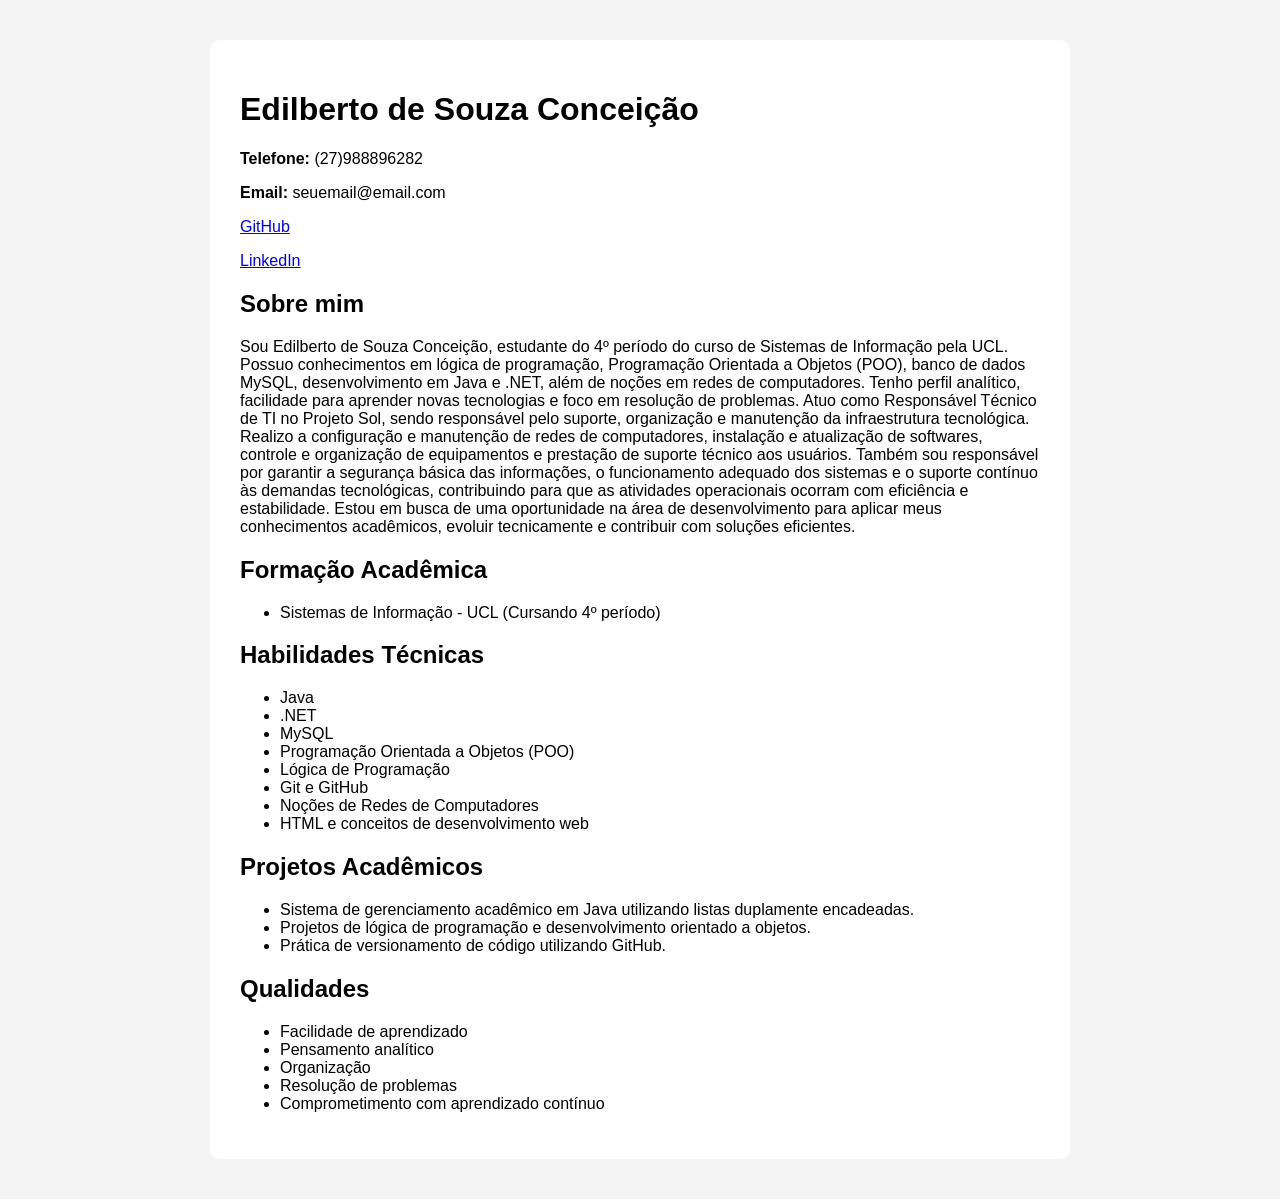
<file: index.html>
<!DOCTYPE html>
<html lang="pt-br">
<head>
    <meta charset="UTF-8">
    <title>Currículo - Edilberto de Souza Conceição</title>
    <link rel="stylesheet" href="styles.css">
</head>

<body>

<div class="container">

    <h1>Edilberto de Souza Conceição</h1>

    <div class="info">
        <p><strong>Telefone:</strong> (27)988896282</p>
        <p><strong>Email:</strong> seuemail@email.com</p>
        <p><a href="https://github.com/Edilbertowzxy">GitHub</a></p>
        <p><a href="https://www.linkedin.com/in/edilberto-souza-260274255/" >LinkedIn</a></p>
    </div>

    <h2>Sobre mim</h2>
    <p>
        Sou Edilberto de Souza Conceição, estudante do 4º período do curso de Sistemas de Informação pela UCL. Possuo conhecimentos em lógica de programação, Programação Orientada a Objetos (POO), banco de dados MySQL, desenvolvimento em Java e .NET, além de noções em redes de computadores.
Tenho perfil analítico, facilidade para aprender novas tecnologias e foco em resolução de problemas. Atuo como Responsável Técnico de TI no Projeto Sol, sendo responsável pelo suporte, organização e manutenção da infraestrutura tecnológica. Realizo a configuração e manutenção de redes de computadores, instalação e atualização de softwares, controle e organização de equipamentos e prestação de suporte técnico aos usuários.
Também sou responsável por garantir a segurança básica das informações, o funcionamento adequado dos sistemas e o suporte contínuo às demandas tecnológicas, contribuindo para que as atividades operacionais ocorram com eficiência e estabilidade.
Estou em busca de uma oportunidade na área de desenvolvimento para aplicar meus conhecimentos acadêmicos, evoluir tecnicamente e contribuir com soluções eficientes.
    </p>

    <h2>Formação Acadêmica</h2>
    <ul>
        <li>Sistemas de Informação - UCL (Cursando 4º período)</li>
    </ul>

    <h2>Habilidades Técnicas</h2>
    <ul>
        <li>Java</li>
        <li>.NET</li>
        <li>MySQL</li>
        <li>Programação Orientada a Objetos (POO)</li>
        <li>Lógica de Programação</li>
        <li>Git e GitHub</li>
        <li>Noções de Redes de Computadores</li>
        <li>HTML e conceitos de desenvolvimento web</li>
    </ul>

    <h2>Projetos Acadêmicos</h2>
    <ul>
        <li>Sistema de gerenciamento acadêmico em Java utilizando listas duplamente encadeadas.</li>
        <li>Projetos de lógica de programação e desenvolvimento orientado a objetos.</li>
        <li>Prática de versionamento de código utilizando GitHub.</li>
    </ul>

    <h2>Qualidades</h2>
    <ul>
        <li>Facilidade de aprendizado</li>
        <li>Pensamento analítico</li>
        <li>Organização</li>
        <li>Resolução de problemas</li>
        <li>Comprometimento com aprendizado contínuo</li>
    </ul>

</div>

</body>
</html>
</file>
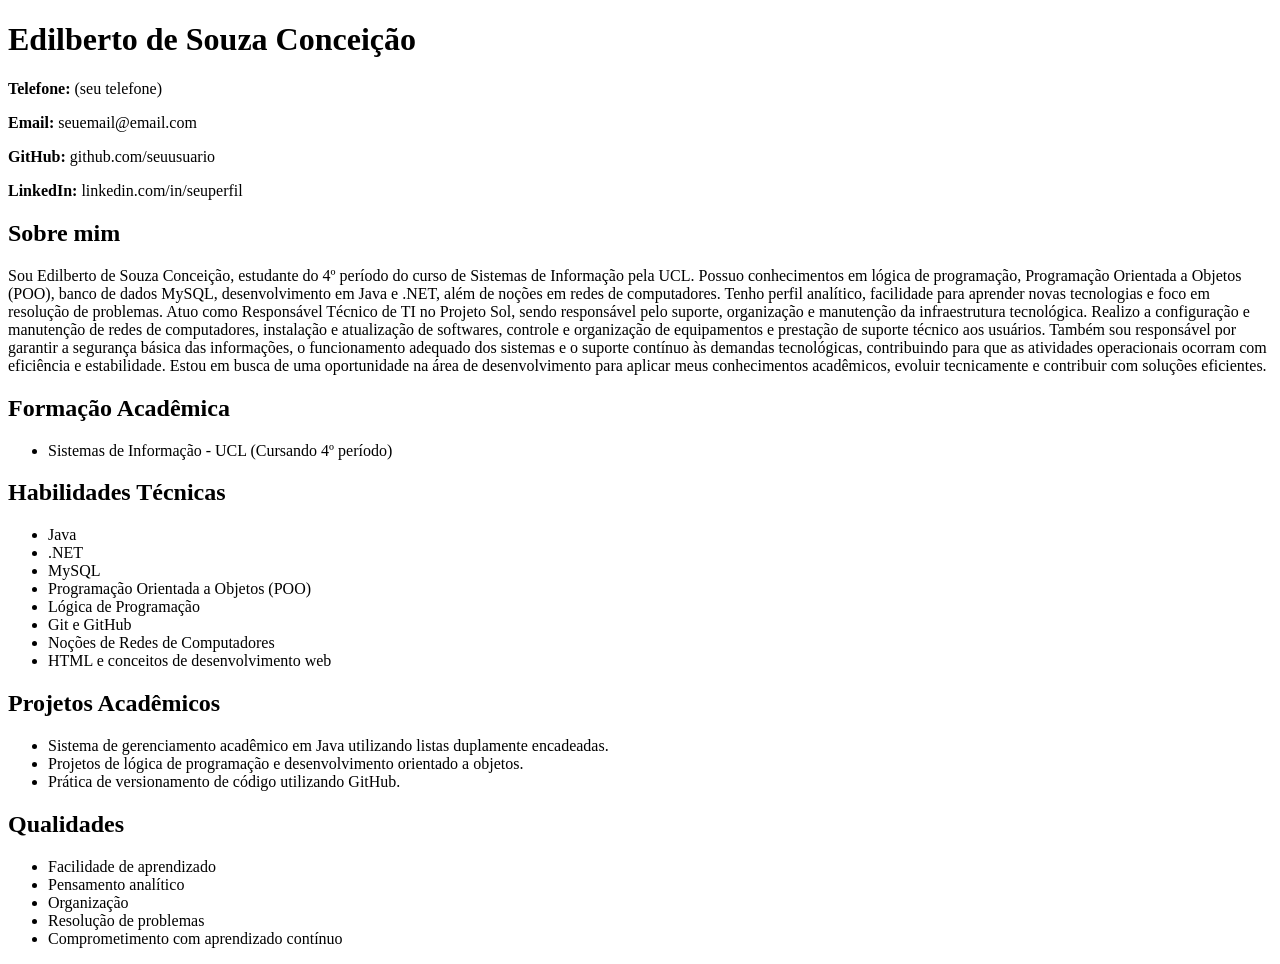
<file: Documento.html>
<!DOCTYPE html>
<html lang="pt-br">
<head>
    <meta charset="UTF-8">
    <title>Currículo - Edilberto de Souza Conceição</title>

    
</head>

<body>

<div class="container">

    <h1>Edilberto de Souza Conceição</h1>

    <div class="info">
        <p><strong>Telefone:</strong> (seu telefone)</p>
        <p><strong>Email:</strong> seuemail@email.com</p>
        <p><strong>GitHub:</strong> github.com/seuusuario</p>
        <p><strong>LinkedIn:</strong> linkedin.com/in/seuperfil</p>
    </div>

    <h2>Sobre mim</h2>
    <p>
        Sou Edilberto de Souza Conceição, estudante do 4º período do curso de Sistemas de Informação pela UCL. Possuo conhecimentos em lógica de programação, Programação Orientada a Objetos (POO), banco de dados MySQL, desenvolvimento em Java e .NET, além de noções em redes de computadores.
Tenho perfil analítico, facilidade para aprender novas tecnologias e foco em resolução de problemas. Atuo como Responsável Técnico de TI no Projeto Sol, sendo responsável pelo suporte, organização e manutenção da infraestrutura tecnológica. Realizo a configuração e manutenção de redes de computadores, instalação e atualização de softwares, controle e organização de equipamentos e prestação de suporte técnico aos usuários.
Também sou responsável por garantir a segurança básica das informações, o funcionamento adequado dos sistemas e o suporte contínuo às demandas tecnológicas, contribuindo para que as atividades operacionais ocorram com eficiência e estabilidade.
Estou em busca de uma oportunidade na área de desenvolvimento para aplicar meus conhecimentos acadêmicos, evoluir tecnicamente e contribuir com soluções eficientes.
    </p>

    <h2>Formação Acadêmica</h2>
    <ul>
        <li>Sistemas de Informação - UCL (Cursando 4º período)</li>
    </ul>

    <h2>Habilidades Técnicas</h2>
    <ul>
        <li>Java</li>
        <li>.NET</li>
        <li>MySQL</li>
        <li>Programação Orientada a Objetos (POO)</li>
        <li>Lógica de Programação</li>
        <li>Git e GitHub</li>
        <li>Noções de Redes de Computadores</li>
        <li>HTML e conceitos de desenvolvimento web</li>
    </ul>

    <h2>Projetos Acadêmicos</h2>
    <ul>
        <li>Sistema de gerenciamento acadêmico em Java utilizando listas duplamente encadeadas.</li>
        <li>Projetos de lógica de programação e desenvolvimento orientado a objetos.</li>
        <li>Prática de versionamento de código utilizando GitHub.</li>
    </ul>

    <h2>Qualidades</h2>
    <ul>
        <li>Facilidade de aprendizado</li>
        <li>Pensamento analítico</li>
        <li>Organização</li>
        <li>Resolução de problemas</li>
        <li>Comprometimento com aprendizado contínuo</li>
    </ul>

</div>

</body>
</html>
</file>
<file: styles.css>
body{
font-family: Arial, Helvetica, sans-serif;
background-color: #f4f4f4;
margin: 0;
padding: 0;
}

.container{
    width: 800px;
    margin: 40px auto;
    background: white;
    padding: 30px;
    border-radius: 10px;
    box-shadow: 0px 0px 10px rgba(0,0,0,0,2);
}
</file>
